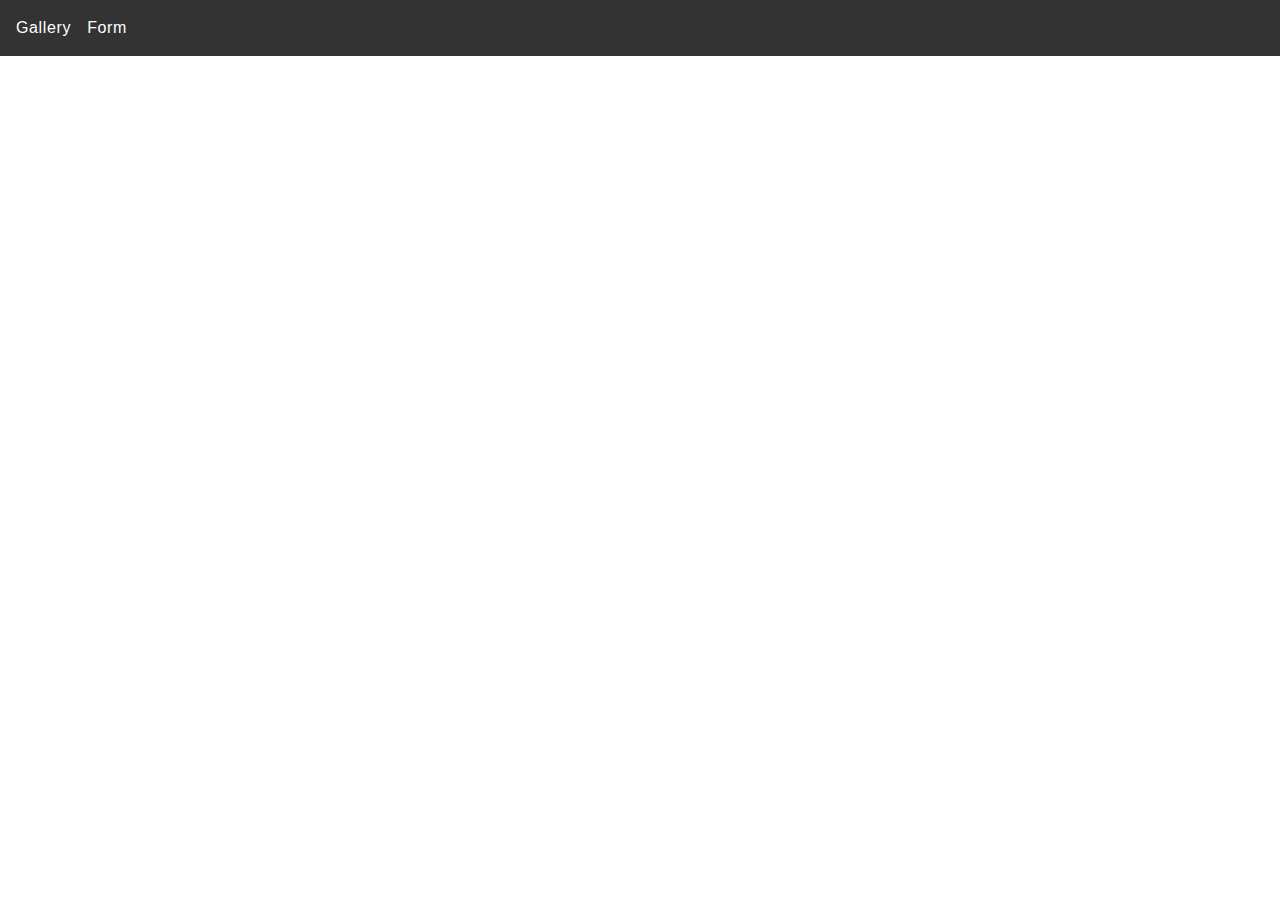
<file: src/index.html>
<!DOCTYPE html>
<html lang="en">
  <head>
    <meta charset="UTF-8" />
    <meta name="viewport" content="width=device-width, initial-scale=1.0" />
    <title>Homework 9</title>
    <link rel="stylesheet" href="./css/styles.css" />
  </head>
  <body>
<header class="header">
  <nav class="nav">
    <ul class="nav-list">
      <li class="nav-item">
      <a href="./1-gallery.html" class="nav-link">Gallery</a>
      </li>
      <li class="nav-item">
        <a href="./2-form.html" class="nav-link">Form</a>
      </li>
    </ul>
  </nav>
</header>

  <body></body>

</html>
</file>
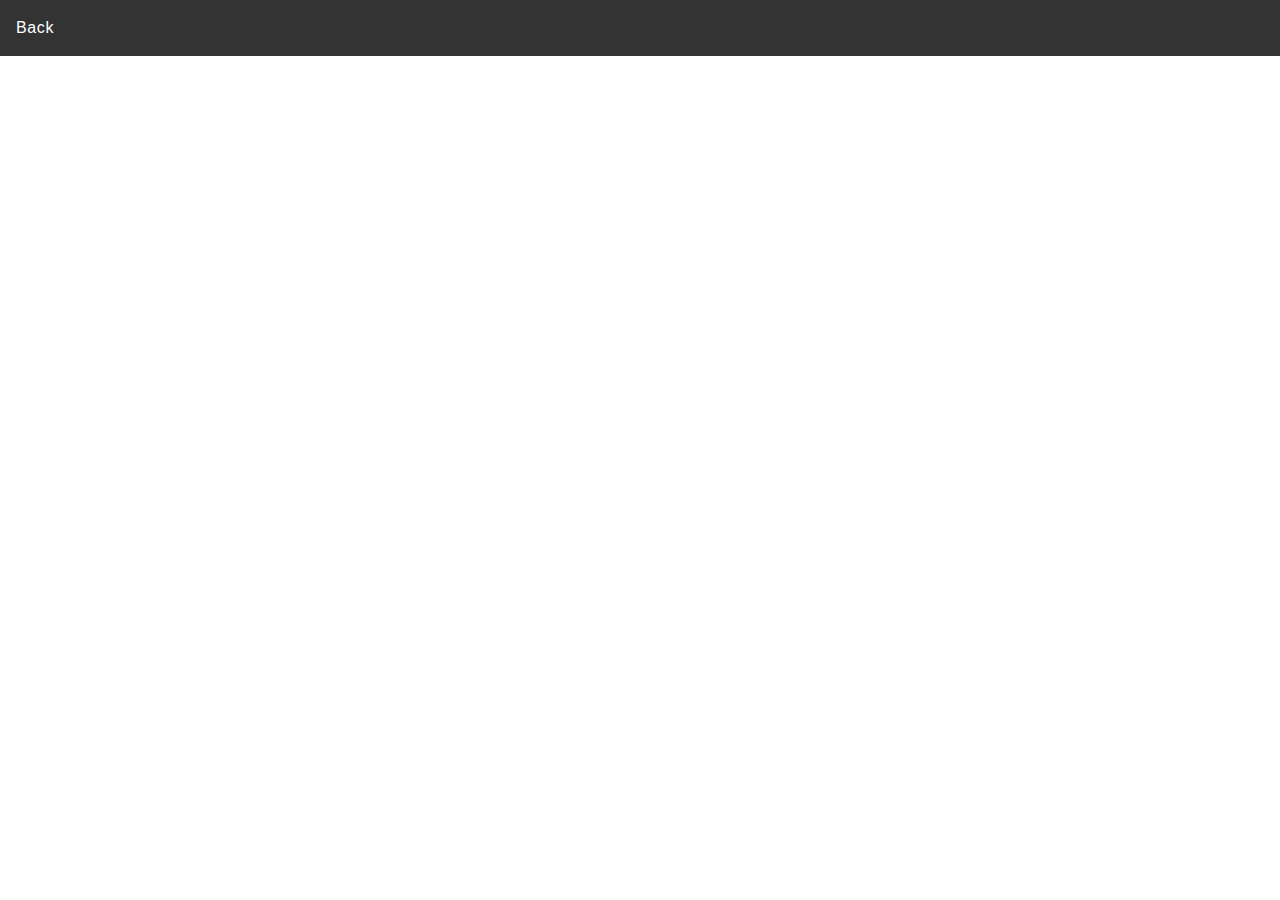
<file: src/1-gallery.html>
<!DOCTYPE html>
<html lang="en">
  <head>
    <meta charset="UTF-8" />
    <meta name="viewport" content="width=device-width, initial-scale=1.0" />
    <title>Gallery Page</title>
    <link rel="stylesheet" href="./css/styles.css" />
  </head>
  <body>
    <header class="header">
      <nav class="nav">
        <ul class="nav-list">
          <li class="nav-item">
            <a href="./index.html" class="nav-link">Back</a>
          </li>
        </ul>
      </nav>
    </header>

    <!-- Вміст галереї -->
    <section id="gallery-container">
      <ul class="gallery">
        <!-- Галерея буде згенерована за допомогою JavaScript -->
      </ul>
    </section>

    <script type="module" src="./js/1-gallery.js"></script>
  </body>
</html>
</file>
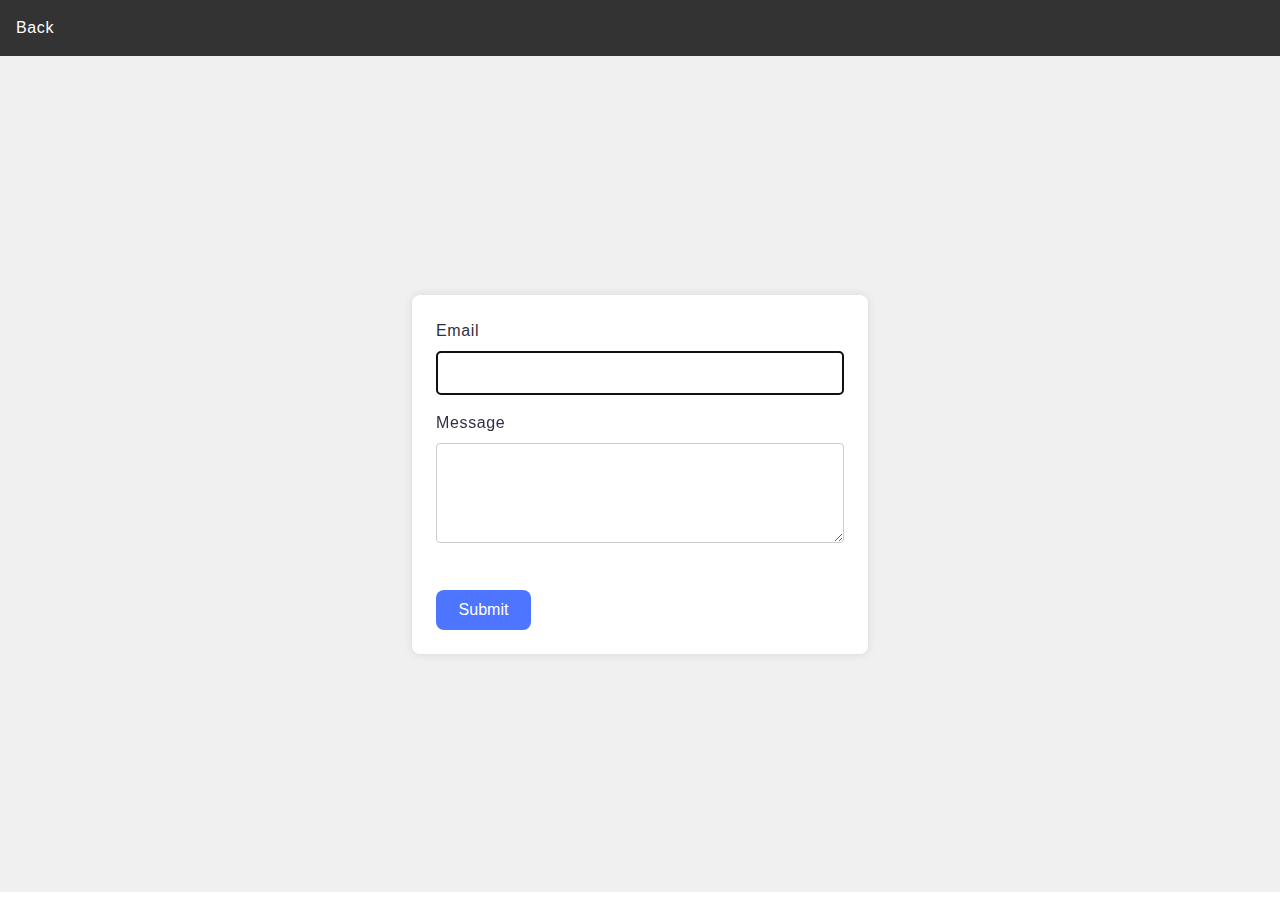
<file: src/2-form.html>
<!DOCTYPE html>
<html lang="en">
  <head>
    <meta charset="UTF-8" />
    <link rel="icon" type="image/svg+xml" href="/favicon.svg" />
    <meta name="viewport" content="width=device-width, initial-scale=1.0" />
    <title>Feedback Form Page</title>
    <link rel="stylesheet" href="./css/styles.css" />
  </head>
  <body>
    <header class="header">
      <nav class="nav">
        <ul class="nav-list">
          <li class="nav-item">
            <a href="./index.html" class="nav-link">Back</a>
          </li>
        </ul>
      </nav>
    </header>

    <!-- Вміст форми -->
    <section id="form-container">
      <form class="feedback-form" autocomplete="off">
        <label>
          Email
          <input type="email" name="email" autofocus />
        </label>
        <label>
          Message
          <textarea name="message" rows="8"></textarea>
        </label>
        <button type="submit">Submit</button>
      </form>
    </section>

    <script type="module" src="./js/2-form.js"></script>
  </body>
</html>
</file>
<file: src/css/styles.css>
/**
  |============================
  | include css partials with
  | default @import url()
  |============================
*/
@import url('./reset.css');

:root {
  font-family: "Montserrat", sans-serif;
  font-size: 16px;
  line-height: 24px;
  font-weight: 400;
  color: #242424;
  background-color: rgba(255, 255, 255, 0.87);
  font-synthesis: none;
  text-rendering: optimizeLegibility;
  -webkit-font-smoothing: antialiased;
  -moz-osx-font-smoothing: grayscale;
  -webkit-text-size-adjust: 100%;
}

/* Загальні стилі */
body {

    font-weight: 400;
    font-size: 16px;
    line-height: 1.5;
    letter-spacing: 0.04em;
    color: #2e2f42;
  margin: 0;
  padding: 0;
  background-color: #f0f0f0;
}

.header {
  background-color: #333;
  color: white;
  padding: 1rem;
}

.nav .nav-list {
  list-style-type: none;
  padding: 0;
  margin: 0;
  display: flex;
}

.nav .nav-item {
  margin-right: 1rem;
}

.nav .nav-link {
  color: white;
  text-decoration: none;
}

.nav .nav-link:hover {
  text-decoration: underline;
}

h1 {
  text-align: center;
  margin-top: 2rem;
}

/* Стилі для галереї */
.gallery {
  display: flex;
  flex-wrap: wrap;
  justify-content: space-around;
  padding: 0;
  list-style: none;
}

.gallery-item {
  margin: 1rem;
  flex: 0 0 calc(33.333% - 2rem);
  /* Три елементи в ряд */
}

.gallery-link {
  display: block;
  width: 100%;
  height: 100%;
}

.gallery-image {
  width: 100%;
  height: auto;
  display: block;
}

/* Стилі для форми */
#form-container {
  display: flex;
  justify-content: center;
  align-items: center;
  height: calc(100vh - 64px);
  /* 64px - висота заголовку */
}

.feedback-form {
  background: #fff;
  border-radius: 8px;
  padding: 24px;
  width: 408px;
  box-shadow: 0 0 10px rgba(0, 0, 0, 0.1);
  display: flex;
  flex-direction: column;
  align-items: flex-start;
  /* Вирівнювання по лівому краю */
}

.feedback-form label {
  margin-bottom: 1rem;
  width: 100%;
  font-size: 16px;
}

.feedback-form input,
.feedback-form textarea {
  width: 100%;
  padding: 12px;
  margin-top: 8px;
  font-size: 16px;
  border: 1px solid #ccc;
  border-radius: 4px;
  box-sizing: border-box;
}

.feedback-form textarea {
  height: 100px;
  /* Висота текстової області */
}

.feedback-form button {
  border-radius: 8px;
  padding: 8px 16px;
  width: 95px;
  height: 40px;
  background: #4e75ff;
  color: white;
  font-size: 16px;
  cursor: pointer;
  border: none;
  margin-top: 24px;
}

.feedback-form button:hover {
  background-color: #3b5dcf;
}

.feedback-form button:active {
  background-color: #2a439f;
}
</file>
